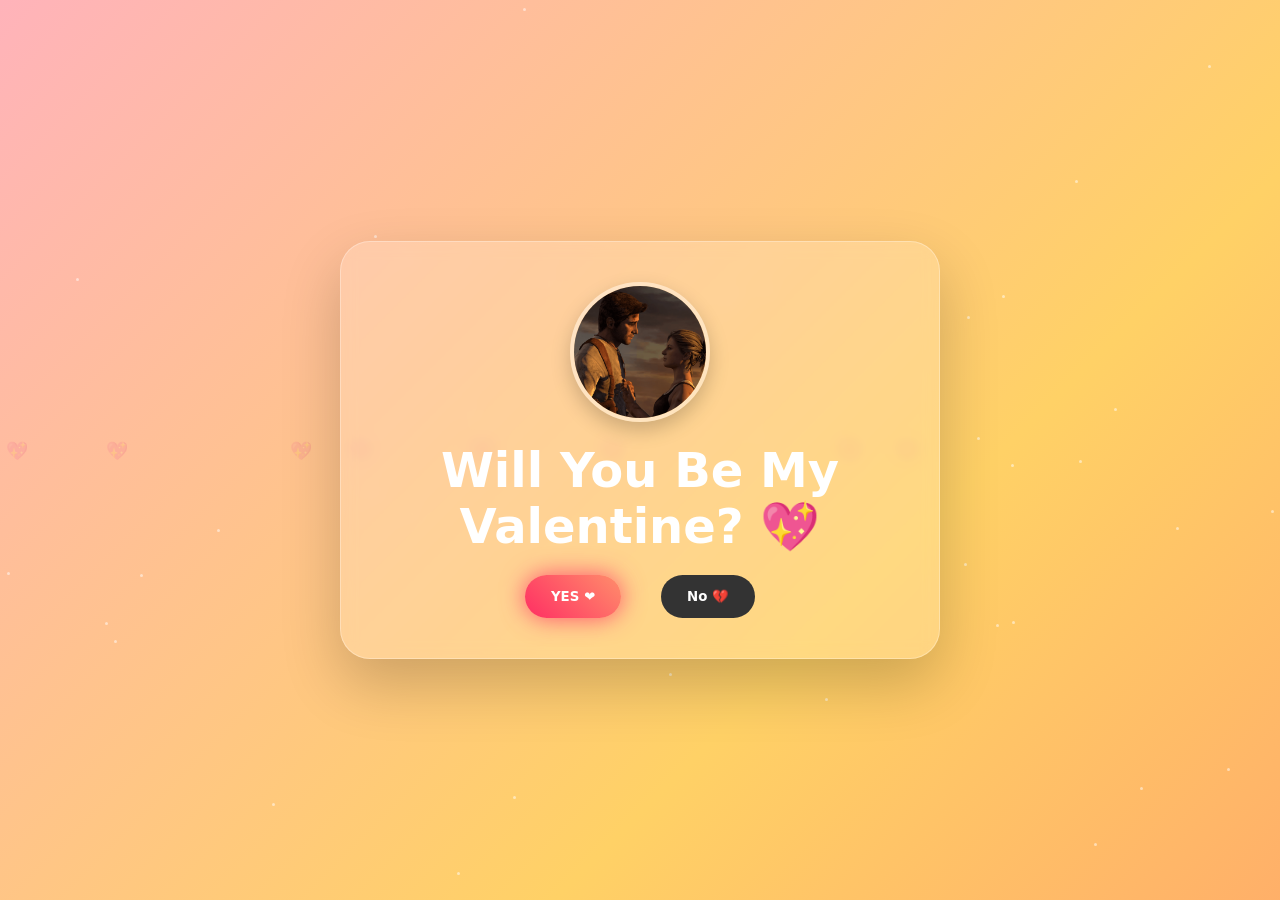
<file: Projects/Valentine/index.html>
<!DOCTYPE html>
<html lang="en">

<head>
  <meta charset="UTF-8">
  <meta name="viewport" content="width=device-width, initial-scale=1.0">
  <title>My Cara Mia, Will You Be My Valentine? 💖</title>
  <style>
    * {
      margin: 0;
      padding: 0;
      box-sizing: border-box;
      font-family: system-ui, -apple-system, sans-serif;
    }

    body {
      min-height: 100vh;
      display: flex;
      justify-content: center;
      align-items: center;
      background: linear-gradient(-45deg, #ff6b8b, #ff8e6b, #ffd166, #ffb3ba);
      background-size: 200% 200%;
      animation: gradientShift 25s ease infinite;
      overflow: hidden;
      color: white;
      position: relative;
    }

    @keyframes gradientShift {
      0% {
        background-position: 0% 50%
      }

      50% {
        background-position: 100% 50%
      }

      100% {
        background-position: 0% 50%
      }
    }

    .sparkle {
      position: absolute;
      width: 3px;
      height: 3px;
      background: white;
      border-radius: 50%;
      opacity: .5;
      animation: twinkle 3s infinite ease-in-out;
    }

    @keyframes twinkle {

      0%,
      100% {
        opacity: .2
      }

      50% {
        opacity: 1
      }
    }

    .heart {
      position: absolute;
      font-size: 18px;
      opacity: .15;
      animation: floatUp 20s linear infinite;
    }

    @keyframes floatUp {
      from {
        transform: translateY(100vh)
      }

      to {
        transform: translateY(-120vh)
      }
    }

    .glass {
      background: rgba(255, 255, 255, .18);
      padding: 40px 25px;
      border-radius: 30px;
      text-align: center;
      width: 90%;
      max-width: 600px;
      backdrop-filter: blur(8px);
      border: 1px solid rgba(255, 255, 255, .3);
      box-shadow: 0 25px 60px rgba(0, 0, 0, .2);
      z-index: 10;
      transition: all .6s ease;
    }

    /* PHOTO STYLES */
    .photo-container {
      width: 140px;
      height: 140px;
      margin: 0 auto 20px;
      border-radius: 50%;
      overflow: hidden;
      border: 4px solid rgba(255, 255, 255, 0.4);
      box-shadow: 0 8px 20px rgba(0, 0, 0, 0.2);
    }

    .profile-photo {
      width: 100%;
      height: 100%;
      object-fit: cover;
    }

    h1 {
      font-size: clamp(2rem, 5vw, 3rem);
      margin-bottom: 20px;
    }

    .buttons {
      display: flex;
      justify-content: center;
      gap: 40px;
      margin-top: 20px;
    }

    button {
      padding: 14px 26px;
      border: none;
      border-radius: 25px;
      font-weight: bold;
      cursor: pointer;
      transition: transform .3s ease;
      position: relative;
    }

    #yesBtn {
      background: linear-gradient(45deg, #ff2e63, #ff8e6b);
      color: white;
      box-shadow: 0 0 25px rgba(255, 46, 99, .8);
      animation: pulse 1.5s infinite;
    }

    @keyframes pulse {
      0% {
        transform: scale(1);
      }

      50% {
        transform: scale(1.08);
      }

      100% {
        transform: scale(1);
      }
    }

    #noBtn {
      background: #333;
      color: white;
    }

    .hidden {
      display: none
    }

    #letterSection {
      position: fixed;
      inset: 0;
      padding: 80px 20px;
      overflow-y: auto;
      background: rgba(0, 0, 0, .25);
      backdrop-filter: blur(8px);
      display: none;
      justify-content: center;
      z-index: -1;
      opacity: 0;
    }

    @keyframes fadeIn {
      from {
        opacity: 0
      }

      to {
        opacity: 1
      }
    }

    .letter {
      max-width: 700px;
      width: 100%;
      font-size: clamp(1rem, 2.5vw, 1.4rem);
      line-height: 1.8;
    }

    .cursor {
      display: inline-block;
      width: 2px;
      background: white;
      margin-left: 3px;
      animation: blink 1s infinite;
    }

    @keyframes blink {

      0%,
      50%,
      100% {
        opacity: 1
      }

      25%,
      75% {
        opacity: 0
      }
    }

    #foreverBtn {
      margin-top: 60px;
      padding: 16px 30px;
      font-size: 1.2rem;
      background: linear-gradient(45deg, #ff2e63, #ff8e6b);
      color: white;
      border: none;
      border-radius: 30px;
      cursor: pointer;
      display: none;
      box-shadow: 0 0 25px rgba(255, 46, 99, .8);
    }

    .ring {
      position: fixed;
      font-size: 80px;
      top: 50%;
      left: 50%;
      transform: translate(-50%, -50%) scale(0);
      animation: ringPop 1s ease forwards;
      z-index: 9999;
    }

    @keyframes ringPop {
      0% {
        transform: translate(-50%, -50%) scale(0);
        opacity: 0
      }

      50% {
        transform: translate(-50%, -50%) scale(1.3);
        opacity: 1
      }

      100% {
        transform: translate(-50%, -50%) scale(1);
        opacity: 0
      }
    }

    .ringSparkle {
      position: fixed;
      width: 6px;
      height: 6px;
      background: white;
      border-radius: 50%;
      top: 50%;
      left: 50%;
      animation: sparkleBurst 1s ease-out forwards;
    }

    @keyframes sparkleBurst {
      to {
        transform: translate(var(--x), var(--y));
        opacity: 0;
      }
    }
  </style>
</head>

<body>

  <audio id="bgMusic" loop>
    <source src="assets/music/I Wanna Be Yours.mp3" type="audio/mpeg">
  </audio>

  <script>
    // Generate background effects
    for (let i = 0; i < 40; i++) {
      const s = document.createElement("div"); s.className = "sparkle"; s.style.left = Math.random() * 100 + "vw"; s.style.top = Math.random() * 100 + "vh"; s.style.animationDelay = Math.random() * 3 + "s"; document.body.appendChild(s);
    }
    for (let i = 0; i < 8; i++) {
      const h = document.createElement("div"); h.className = "heart"; h.innerText = "💖"; h.style.left = Math.random() * 100 + "vw"; h.style.animationDelay = Math.random() * 10 + "s"; document.body.appendChild(h);
    }
  </script>

  <div class="glass" id="mainCard">
    <div class="photo-container">
      <img src="assets/image/us.png" alt="Our Photo" class="profile-photo" loading="lazy">
    </div>
    <h1>Will You Be My Valentine? 💖</h1>
    <div class="buttons">
      <button id="yesBtn">YES ❤️</button>
      <button id="noBtn">No 💔</button>
    </div>
  </div>

  <div id="letterSection" class="hidden">
    <div class="letter" id="letterContainer"></div>
  </div>

  <script>
    const yesBtn = document.getElementById("yesBtn");
    const noBtn = document.getElementById("noBtn");
    const mainCard = document.getElementById("mainCard");
    const letterSection = document.getElementById("letterSection");
    const letterContainer = document.getElementById("letterContainer");
    const bgMusic = document.getElementById("bgMusic");

    let yesScale = 1;
    let noScale = 1;
    const noTexts = ["Are you sure? 🥺", "Don't do that...", "Think again 💔", "Please...", "Try yes ❤️", "Remember the times we shared", "You're breaking my heart 💔"];

    noBtn.addEventListener("click", (e) => {
      e.preventDefault();
      yesScale += .15;
      noScale -= .1;
      if (noScale < .4) noScale = .4;
      yesBtn.style.transform = `scale(${yesScale})`;
      noBtn.style.transform = `scale(${noScale})`;
      noBtn.textContent = noTexts[Math.floor(Math.random() * noTexts.length)];
    });

    yesBtn.addEventListener("click", () => {
      bgMusic.play().catch(e => console.log("Audio play blocked:", e));
      mainCard.style.opacity = "0";
      setTimeout(() => {
        mainCard.classList.add("hidden");
        letterSection.style.display = "flex"; // Show it
        letterSection.style.zIndex = "100";   // Bring to front
        letterSection.style.opacity = "1";    // Fade in
        startLetter();
      }, 600);
    });

    const noteLines = [
      "TO CARA MIA 💖",
      "On a day that speaks of love, my heart ofcourse rests entirely with you.",
      "But for me, Valentine's is less about the grand gesture it suggests,",
      "And more about pausing to consciously honour the miraculous, constant light you are in my life.",
      "You are the person my thoughts seek first, and my quietest gratitude is for you.",
      "I want you to know, deeply and truly, the impact you have on my world.",
      "What we have is the poetry I always hoped to find, written not just in words,",
      "But in the rhythm of our shared breaths and the comfort of our silence.",
      "You transform ordinary moments into treasures.",
      "Thank you for being my sanctuary and my most beautiful spark.",
      "My life is infinitely more alive because YOU are in it.",
      "YOU are my partner, my muse, and my home.",
      "Today, and every day, I choose you. I LOVE you.",
      "Yours, always and completely,",
      "And I will keep choosing you.",
      "Forever. 💍"
    ];

    async function startLetter() {
      for (const line of noteLines) {
        await typeLine(line);
        await new Promise(r => setTimeout(r, 700));
      }
      const foreverBtn = document.createElement("button");
      foreverBtn.id = "foreverBtn";
      foreverBtn.textContent = "Forever 💍";
      letterContainer.appendChild(foreverBtn);
      foreverBtn.style.display = "block";
      foreverBtn.addEventListener("click", ringSparkleEffect);
    }

    function typeLine(text) {
      return new Promise(resolve => {
        const p = document.createElement("p");
        letterContainer.appendChild(p);
        let i = 0;
        const cursor = document.createElement("span");
        cursor.className = "cursor";
        p.appendChild(cursor);
        const typing = setInterval(() => {
          if (i < text.length) {
            p.insertBefore(document.createTextNode(text[i]), cursor);
            i++;
            letterSection.scrollTop = letterSection.scrollHeight;
          } else {
            clearInterval(typing);
            cursor.remove();
            resolve();
          }
        }, 60);
      });
    }

    function ringSparkleEffect() {
      const ring = document.createElement("div");
      ring.className = "ring"; ring.textContent = "💍";
      document.body.appendChild(ring);
      setTimeout(() => ring.remove(), 1000);
      for (let i = 0; i < 25; i++) {
        const spark = document.createElement("div");
        spark.className = "ringSparkle";
        spark.style.setProperty("--x", (Math.random() * 300 - 150) + "px");
        spark.style.setProperty("--y", (Math.random() * 300 - 150) + "px");
        document.body.appendChild(spark);
        setTimeout(() => spark.remove(), 1000);
      }
    }
  </script>
</body>

</html>
</file>
